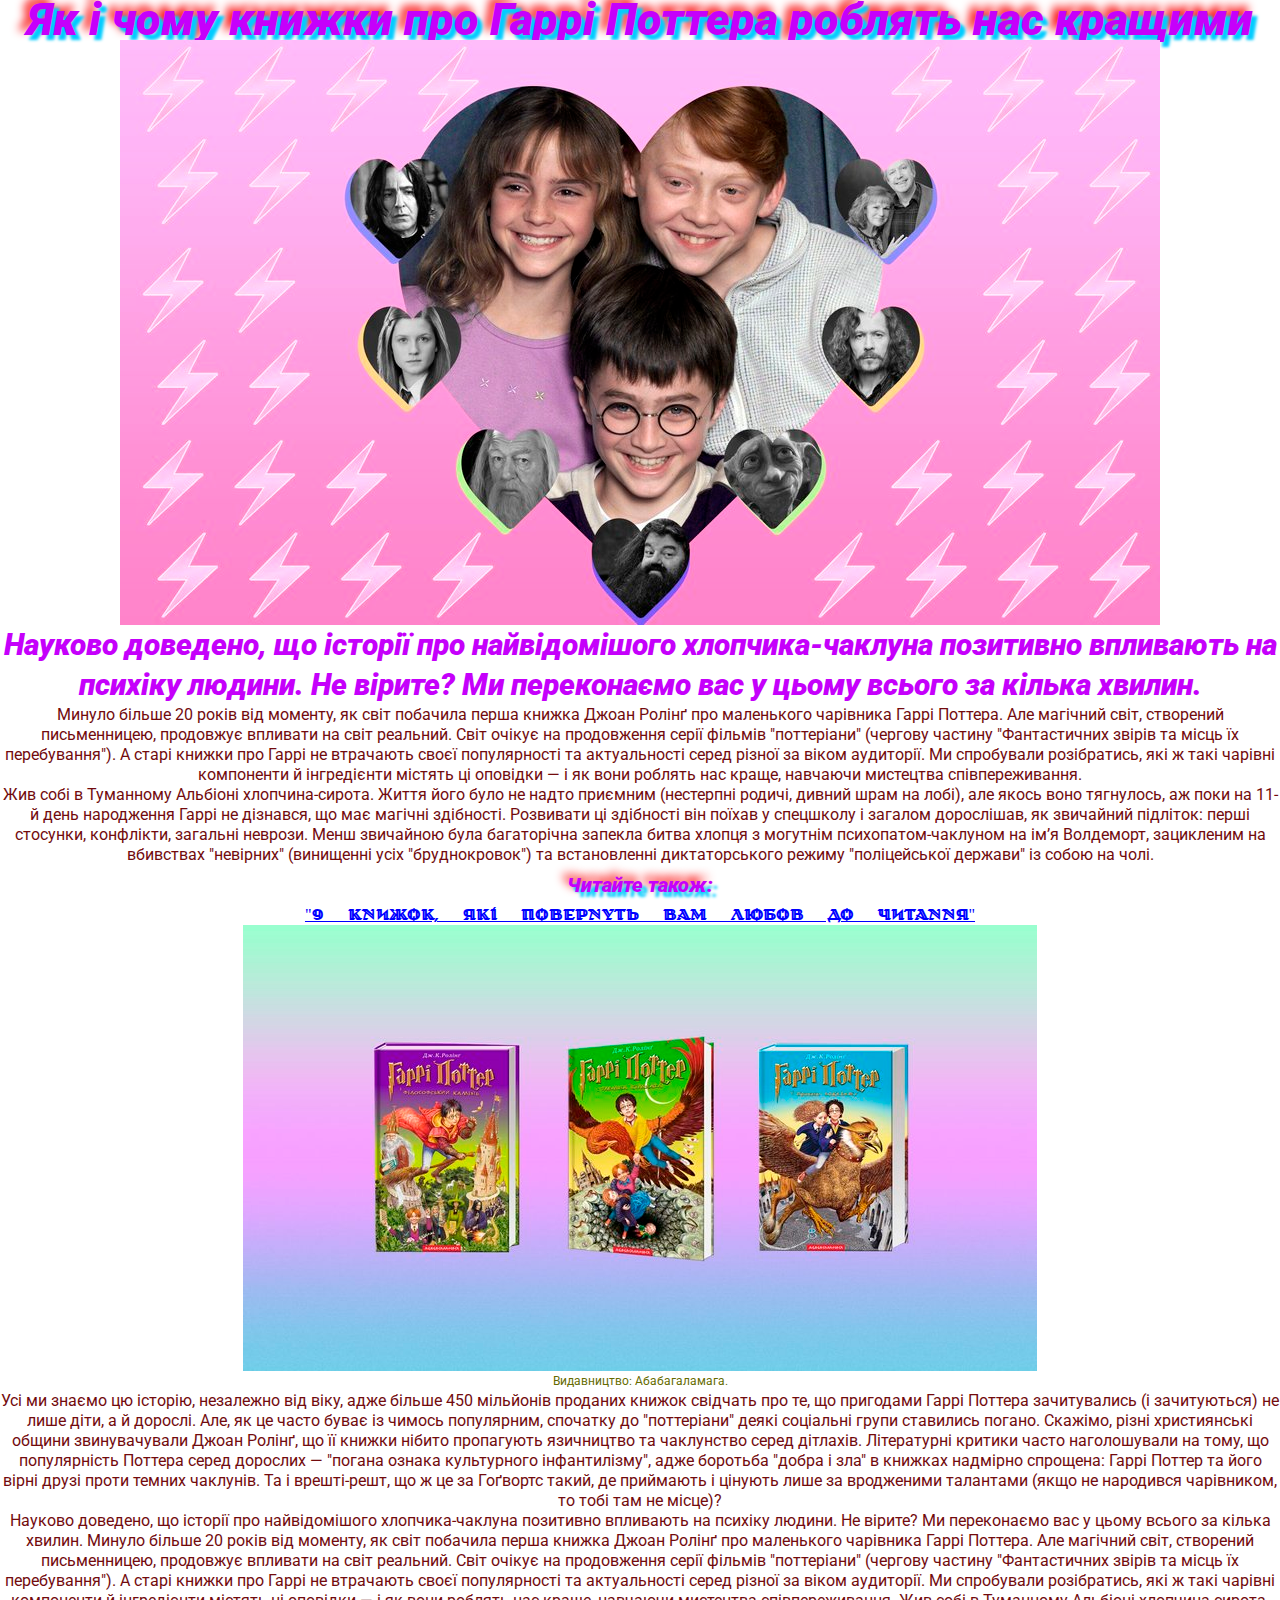
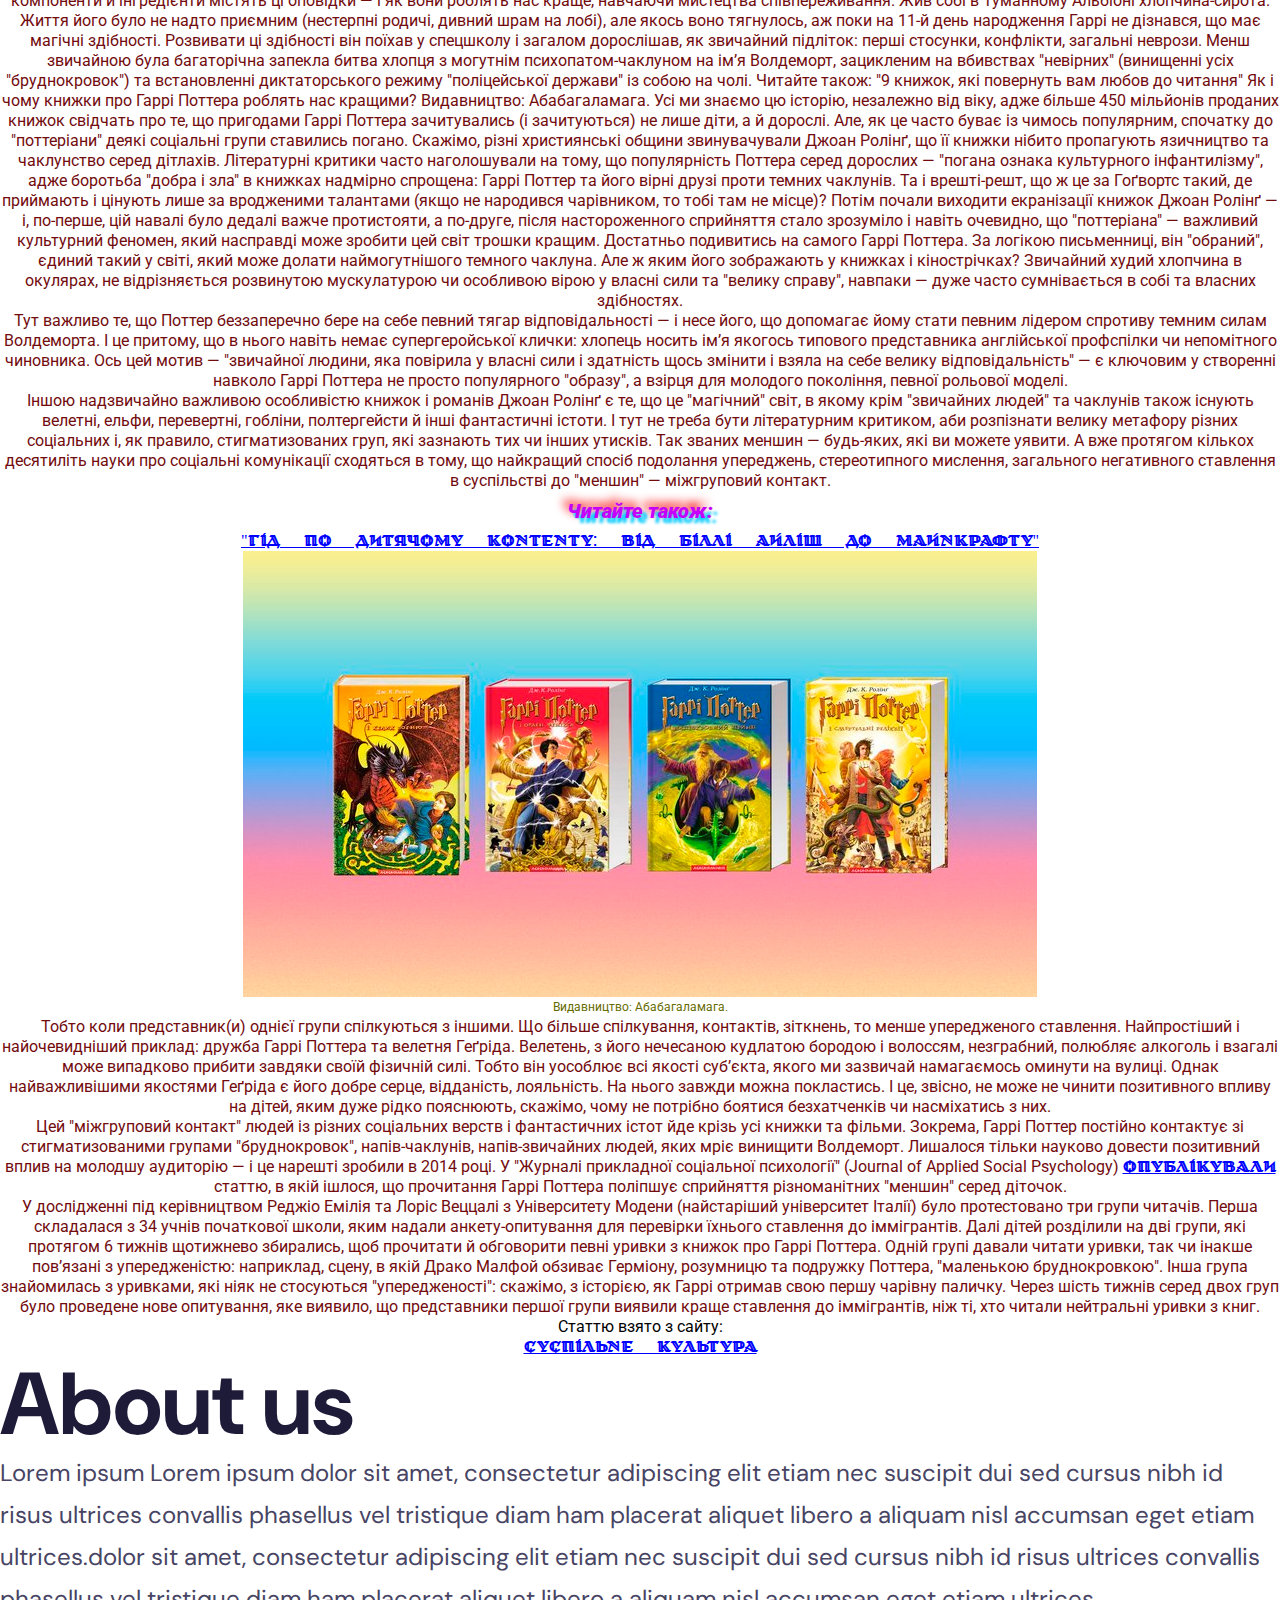
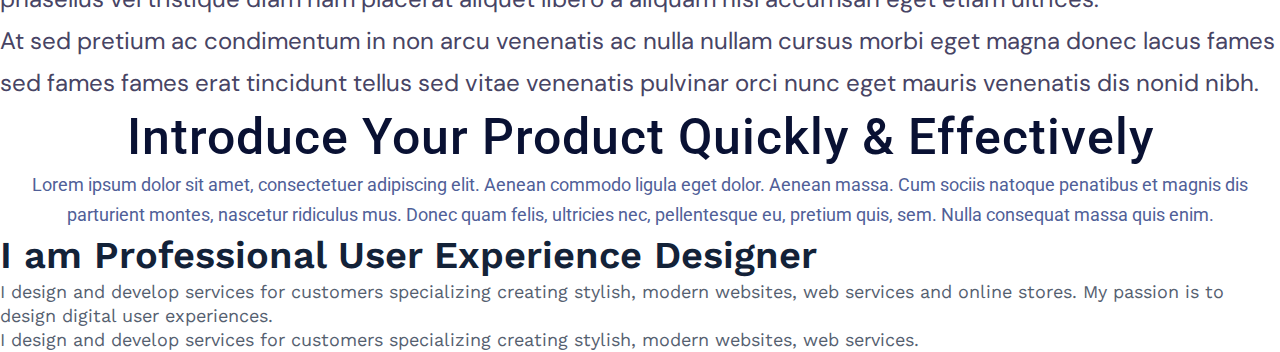
<file: lesson_04_homework/index.html>
<!DOCTYPE html>
<html lang="uk">

<head>
	<meta charset="UTF-8">
	<meta name="viewport" content="width=device-width, initial-scale=1.0">
	<link rel="stylesheet" href="css/style.css">
	<title>Lesson 04 homework</title>
</head>

<body>
	<header>
		<h1 class="title">Як і чому книжки про Гаррі Поттера роблять нас кращими</h1>
		<img src="img/37d44f41268fcc40.jpg" alt="Harry Potter">
	</header>
	<main>
		<h2 class="subtitle title">
			Науково доведено, що історії про найвідомішого хлопчика-чаклуна позитивно впливають на психіку людини. Не
			вірите? Ми
			переконаємо вас у цьому всього за кілька хвилин.
		</h2>
		<p class="text">Минуло більше 20 років від моменту, як світ побачила перша книжка Джоан Ролінґ про маленького
			чарівника Гаррі Поттера.
			Але магічний світ, створений письменницею, продовжує впливати на світ реальний. Світ очікує на продовження
			серії фільмів
			"поттеріани" (чергову частину "Фантастичних звірів та місць їх перебування"). А старі книжки про Гаррі не
			втрачають
			своєї популярності та актуальності серед різної за віком аудиторії. Ми спробували розібратись, які ж такі
			чарівні
			компоненти й інгредієнти містять ці оповідки — і як вони роблять нас краще, навчаючи мистецтва
			співпереживання.</p>
		<p class="text">Жив собі в Туманному Альбіоні хлопчина-сирота. Життя його було не надто приємним (нестерпні
			родичі, дивний шрам на
			лобі), але якось воно тягнулось, аж поки на 11-й день народження Гаррі не дізнався, що має магічні
			здібності. Розвивати
			ці здібності він поїхав у спецшколу і загалом дорослішав, як звичайний підліток: перші стосунки, конфлікти,
			загальні
			неврози. Менш звичайною була багаторічна запекла битва хлопця з могутнім психопатом-чаклуном на ім’я
			Волдеморт,
			зацикленим на вбивствах "невірних" (винищенні усіх "бруднокровок") та встановленні диктаторського режиму
			"поліцейської
			держави" із собою на чолі.</p>
		<h3 class="title">Читайте також: </h3>
		<a class="link" href="https://suspilne.media/culture/3316-9-knizok-aki-povernut-vam-lubov-do-citanna/"
			target="_blank">"9
			книжок, які повернуть вам любов до читання"</a>

		<img src="img/books1.jpg" alt="books Harry Potter">
		<p class="mini-text">Видавництво: Абабагаламага.</p>
		<p class="text">Усі ми знаємо цю історію, незалежно від віку, адже більше 450 мільйонів проданих книжок свідчать
			про те, що пригодами
			Гаррі Поттера зачитувались (і зачитуються) не лише діти, а й дорослі. Але, як це часто буває із чимось
			популярним,
			спочатку до "поттеріани" деякі соціальні групи ставились погано. Скажімо, різні християнські общини
			звинувачували Джоан
			Ролінґ, що її книжки нібито пропагують язичництво та чаклунство серед дітлахів. Літературні критики часто
			наголошували
			на тому, що популярність Поттера серед дорослих — "погана ознака культурного інфантилізму", адже боротьба
			"добра і зла"
			в книжках надмірно спрощена: Гаррі Поттер та його вірні друзі проти темних чаклунів. Та і врешті-решт, що ж
			це за
			Гоґвортс такий, де приймають і цінують лише за вродженими талантами (якщо не народився чарівником, то тобі
			там не
			місце)?</p>
		<p class="text">Науково доведено, що історії про найвідомішого хлопчика-чаклуна позитивно впливають на психіку
			людини. Не вірите? Ми
			переконаємо вас у цьому всього за кілька хвилин.

			Минуло більше 20 років від моменту, як світ побачила перша книжка Джоан Ролінґ про маленького чарівника
			Гаррі Поттера.
			Але магічний світ, створений письменницею, продовжує впливати на світ реальний. Світ очікує на продовження
			серії фільмів
			"поттеріани" (чергову частину "Фантастичних звірів та місць їх перебування"). А старі книжки про Гаррі не
			втрачають
			своєї популярності та актуальності серед різної за віком аудиторії. Ми спробували розібратись, які ж такі
			чарівні
			компоненти й інгредієнти містять ці оповідки — і як вони роблять нас краще, навчаючи мистецтва
			співпереживання.

			Жив собі в Туманному Альбіоні хлопчина-сирота. Життя його було не надто приємним (нестерпні родичі, дивний
			шрам на
			лобі), але якось воно тягнулось, аж поки на 11-й день народження Гаррі не дізнався, що має магічні
			здібності. Розвивати
			ці здібності він поїхав у спецшколу і загалом дорослішав, як звичайний підліток: перші стосунки, конфлікти,
			загальні
			неврози. Менш звичайною була багаторічна запекла битва хлопця з могутнім психопатом-чаклуном на ім’я
			Волдеморт,
			зацикленим на вбивствах "невірних" (винищенні усіх "бруднокровок") та встановленні диктаторського режиму
			"поліцейської
			держави" із собою на чолі.

			Читайте також: "9 книжок, які повернуть вам любов до читання"
			Як і чому книжки про Гаррі Поттера роблять нас кращими?
			Видавництво: Абабагаламага.
			Усі ми знаємо цю історію, незалежно від віку, адже більше 450 мільйонів проданих книжок свідчать про те, що
			пригодами
			Гаррі Поттера зачитувались (і зачитуються) не лише діти, а й дорослі. Але, як це часто буває із чимось
			популярним,
			спочатку до "поттеріани" деякі соціальні групи ставились погано. Скажімо, різні християнські общини
			звинувачували Джоан
			Ролінґ, що її книжки нібито пропагують язичництво та чаклунство серед дітлахів. Літературні критики часто
			наголошували
			на тому, що популярність Поттера серед дорослих — "погана ознака культурного інфантилізму", адже боротьба
			"добра і зла"
			в книжках надмірно спрощена: Гаррі Поттер та його вірні друзі проти темних чаклунів. Та і врешті-решт, що ж
			це за
			Гоґвортс такий, де приймають і цінують лише за вродженими талантами (якщо не народився чарівником, то тобі
			там не
			місце)?

			Потім почали виходити екранізації книжок Джоан Ролінґ — і, по-перше, цій навалі було дедалі важче
			протистояти, а
			по-друге, після настороженного сприйняття стало зрозуміло і навіть очевидно, що "поттеріана" — важливий
			культурний
			феномен, який насправді може зробити цей світ трошки кращим. Достатньо подивитись на самого Гаррі Поттера.
			За логікою
			письменниці, він "обраний", єдиний такий у світі, який може долати наймогутнішого темного чаклуна. Але ж
			яким його
			зображають у книжках і кінострічках? Звичайний худий хлопчина в окулярах, не відрізняється розвинутою
			мускулатурою чи
			особливою вірою у власні сили та "велику справу", навпаки — дуже часто сумнівається в собі та власних
			здібностях.</p>
		<p class="text">Тут важливо те, що Поттер беззаперечно бере на себе певний тягар відповідальності — і несе його,
			що допомагає йому стати
			певним лідером спротиву темним силам Волдеморта. І це притому, що в нього навіть немає супергеройської
			клички: хлопець
			носить ім’я якогось типового представника англійської профспілки чи непомітного чиновника. Ось цей мотив —
			"звичайної
			людини, яка повірила у власні сили і здатність щось змінити і взяла на себе велику відповідальність" — є
			ключовим у
			створенні навколо Гаррі Поттера не просто популярного "образу", а взірця для молодого покоління, певної
			рольової моделі.</p>
		<p class="text">Іншою надзвичайно важливою особливістю книжок і романів Джоан Ролінґ є те, що це "магічний"
			світ, в якому крім
			"звичайних людей" та чаклунів також існують велетні, ельфи, перевертні, гобліни, полтергейсти й інші
			фантастичні істоти.
			І тут не треба бути літературним критиком, аби розпізнати велику метафору різних соціальних і, як правило,
			стигматизованих груп, які зазнають тих чи інших утисків. Так званих меншин — будь-яких, які ви можете
			уявити. А вже
			протягом кількох десятиліть науки про соціальні комунікації сходяться в тому, що найкращий спосіб подолання
			упереджень,
			стереотипного мислення, загального негативного ставлення в суспільстві до "меншин" — міжгруповий контакт.
		</p>
		<h3 class="title">Читайте також: </h3>
		<a class="link" href="https://suspilne.media/culture/1583-gid-po-ditacomu-kontentu-vid-billi-ajlis-do-majnkraftu/
			" target="_blank">"Гід по дитячому контенту: від Біллі Айліш до Майнкрафту"</a>
		<img src="img/books2.jpg" alt="books Harry Potter">
		<p class="mini-text">Видавництво: Абабагаламага.</p>
		<p class="text">Тобто коли представник(и) однієї групи спілкуються з іншими. Що більше спілкування, контактів,
			зіткнень, то менше
			упередженого ставлення. Найпростіший і найочевидніший приклад: дружба Гаррі Поттера та велетня Геґріда.
			Велетень, з його
			нечесаною кудлатою бородою і волоссям, незграбний, полюбляє алкоголь і взагалі може випадково прибити
			завдяки своїй
			фізичній силі. Тобто він уособлює всі якості суб’єкта, якого ми зазвичай намагаємось оминути на вулиці.
			Однак
			найважливішими якостями Геґріда є його добре серце, відданість, лояльність. На нього завжди можна
			покластись. І це,
			звісно, не може не чинити позитивного впливу на дітей, яким дуже рідко пояснюють, скажімо, чому не потрібно
			боятися
			безхатченків чи насміхатись з них.</p>
		<p class="text">Цей "міжгруповий контакт" людей із різних соціальних верств і фантастичних істот йде крізь усі
			книжки та фільми.
			Зокрема, Гаррі Поттер постійно контактує зі стигматизованими групами "бруднокровок", напів-чаклунів,
			напів-звичайних
			людей, яких мріє винищити Волдеморт. Лишалося тільки науково довести позитивний вплив на молодшу аудиторію —
			і це
			нарешті зробили в 2014 році. У "Журналі прикладної соціальної психології" (Journal of Applied Social
			Psychology)
			<a class="link" href="https://onlinelibrary.wiley.com/doi/abs/10.1111/jasp.12279"
				target="_blank">опублікували</a> статтю, в якій ішлося, що прочитання Гаррі Поттера поліпшує сприйняття
			різноманітних "меншин" серед
			діточок.
		</p>
		<p class="text">У дослідженні під керівництвом Реджіо Емілія та Лоріс Веццалі з Університету Модени (найстаріший
			університет Італії)
			було протестовано три групи читачів. Перша складалася з 34 учнів початкової школи, яким надали
			анкету-опитування для
			перевірки їхнього ставлення до іммігрантів. Далі дітей розділили на дві групи, які протягом 6 тижнів
			щотижнево
			збирались, щоб прочитати й обговорити певні уривки з книжок про Гаррі Поттера. Одній групі давали читати
			уривки, так чи
			інакше пов’язані з упередженістю: наприклад, сцену, в якій Драко Малфой обзиває Герміону, розумницю та
			подружку Поттера,
			"маленькою бруднокровкою". Інша група знайомилась з уривками, які ніяк не стосуються "упередженості":
			скажімо, з
			історією, як Гаррі отримав свою першу чарівну паличку. Через шість тижнів серед двох груп було проведене
			нове
			опитування, яке виявило, що представники першої групи виявили краще ставлення до іммігрантів, ніж ті, хто
			читали
			нейтральні уривки з книг.</p>
		<p>Статтю взято з сайту:</p> <a class="link my-link"
			href="https://suspilne.media/culture/12695-ak-i-comu-knizki-pro-garri-pottera-roblat-nas-krasimi/"
			target="_blank">СУСПІЛЬНЕ КУЛЬТУРА</a>
	</main>
	<footer>
		<div class="About-us">
			<h1>About us</h1>
			<p>Lorem ipsum Lorem ipsum dolor sit amet, consectetur adipiscing elit etiam nec suscipit dui sed cursus
				nibh id
				risus ultrices
				convallis phasellus vel tristique diam ham placerat aliquet libero a aliquam nisl accumsan eget etiam
				ultrices.dolor sit amet, consectetur adipiscing elit etiam nec suscipit dui sed cursus nibh id risus
				ultrices
				convallis phasellus vel tristique diam ham placerat aliquet libero a aliquam nisl accumsan eget etiam
				ultrices.</p>
			<p>At sed pretium ac condimentum in non arcu venenatis ac nulla nullam cursus morbi eget magna donec lacus
				fames sed fames
				fames erat tincidunt tellus sed vitae venenatis pulvinar orci nunc eget mauris venenatis dis nonid nibh.
			</p>
		</div>
		<div class="Introduce">
			<h1>Introduce Your Product Quickly & Effectively</h1>
			<p>Lorem ipsum dolor sit amet, consectetuer adipiscing elit. Aenean commodo ligula eget dolor. Aenean massa.
				Cum sociis
				natoque penatibus et magnis dis parturient montes, nascetur ridiculus
				mus. Donec quam felis, ultricies nec, pellentesque eu, pretium quis, sem. Nulla consequat massa quis
				enim.</p>
		</div>
		<div class="I-am">
			<h1>I am Professional User Experience Designer</h1>
			<p>I design and develop services for customers specializing creating stylish, modern websites, web services
				and online
				stores. My passion is to design digital user experiences.</p>
			<p>I design and develop services for customers specializing creating stylish, modern websites, web services.
			</p>

		</div>
	</footer>

</body>

</html>
</file>
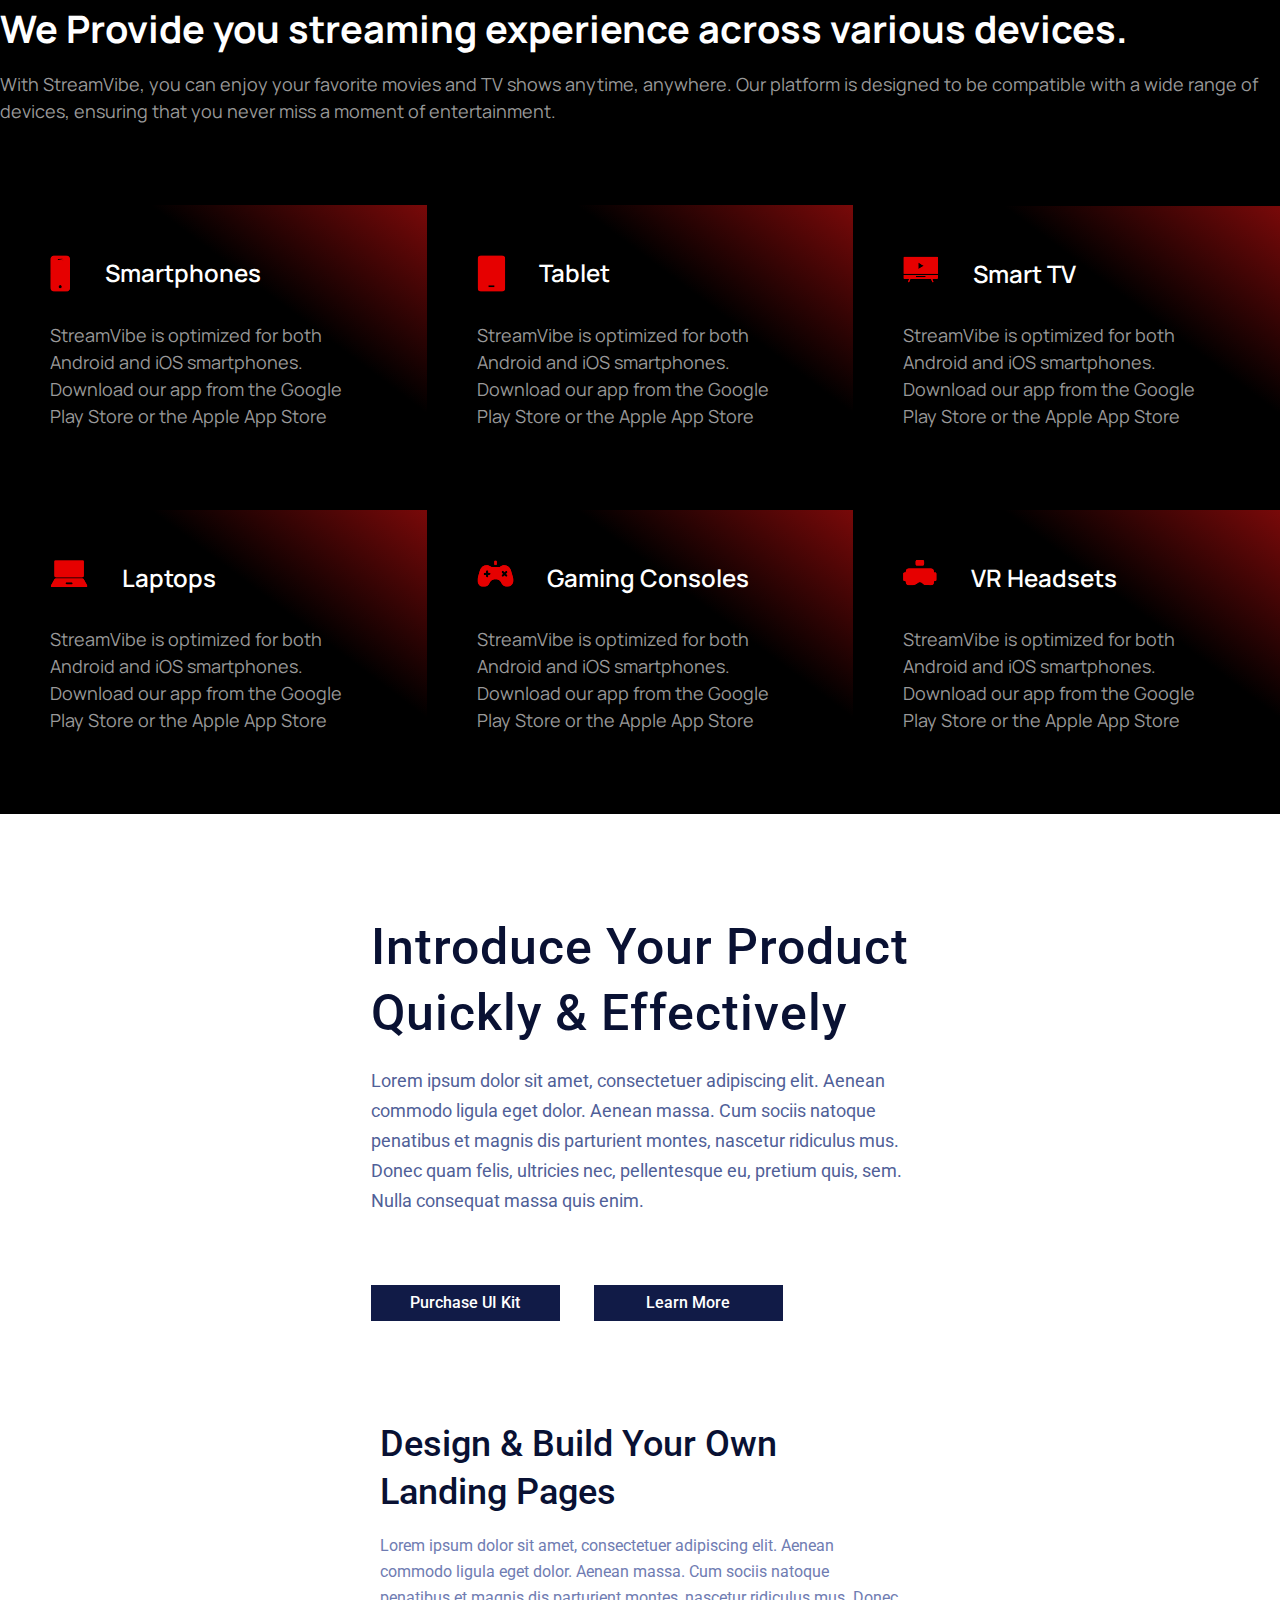
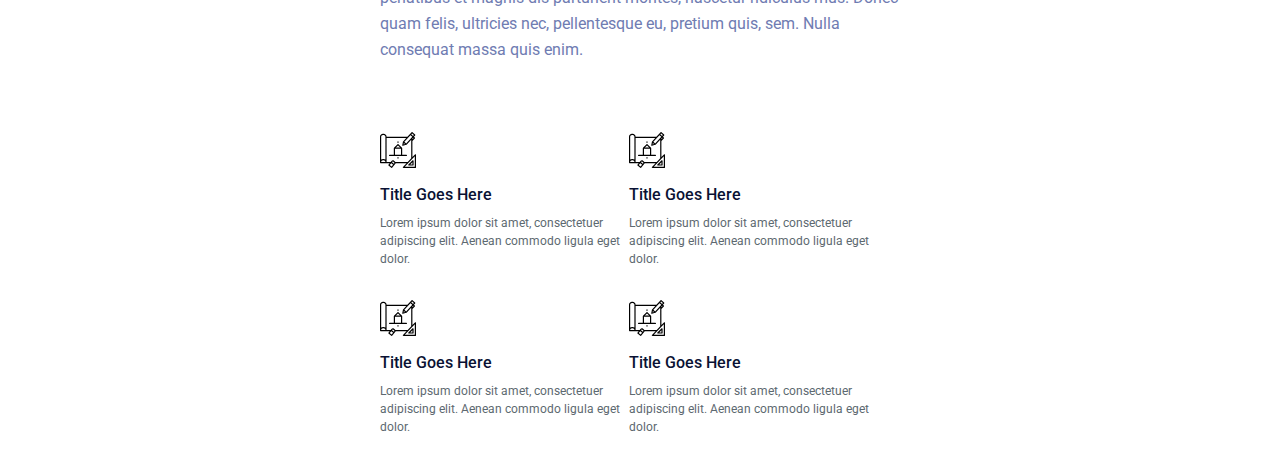
<file: lesson_05_homework/index.html>
<!DOCTYPE html>
<html lang="en">

<head>
	<meta charset="UTF-8">
	<meta name="viewport" content="width=device-width, initial-scale=1.0">
	<link rel="stylesheet" href="css/style.css">
	<title>Lesson 05 homework</title>
</head>

<body>
	<header>

	</header>
	<main>
		<div class="films">
			<div class="heading">
				<h1>
					We Provide you streaming experience across various devices.
				</h1>
				<p>
					With StreamVibe, you can enjoy your favorite movies and TV shows anytime, anywhere. Our platform is
					designed to be
					compatible with a wide range of devices, ensuring that you never miss a moment of entertainment.
				</p>
			</div>
			<div class="blocks">
				<div class="block smartphones">
					<div class="heading-item">
						<img src="img/frame.svg" alt="smartphones">
						<h2>Smartphones</h2>
					</div>
					<p>StreamVibe is optimized for both Android and iOS smartphones. Download our app from the Google
						Play
						Store or the Apple
						App Store</p>
				</div>
				<div class="block tablet">
					<div class="heading-item">
						<img src=" img/tablet.svg" alt="tablet">
						<h2>Tablet</h2>
					</div>
					<p>StreamVibe is optimized for both Android and iOS smartphones. Download our app from the Google
						Play
						Store or the Apple
						App Store</p>
				</div>
				<div class="block smart-tv">
					<div class="heading-item">
						<img src="img/smarttv.svg" alt="smart tv">
						<h2>Smart TV</h2>
					</div>
					<p>StreamVibe is optimized for both Android and iOS smartphones. Download our app from the Google
						Play
						Store or the Apple
						App Store</p>
				</div>
				<div class="block laptops">
					<div class="heading-item">
						<img src="img/laptop.svg" alt="laptops">
						<h2>Laptops</h2>
					</div>
					<p>StreamVibe is optimized for both Android and iOS smartphones. Download our app from the Google
						Play
						Store or the Apple
						App Store</p>
				</div>
				<div class="block consoles">
					<div class="heading-item">
						<img src="img/gaming_controles.svg" alt="Gaming Consoles">
						<h2>Gaming Consoles</h2>
					</div>
					<p>StreamVibe is optimized for both Android and iOS smartphones. Download our app from the Google
						Play
						Store or the Apple
						App Store</p>
				</div>
				<div class="block vr">
					<div class="heading-item">
						<img src="img/vr.svg" alt="VR Headsets ">
						<h2>VR Headsets</h2>
					</div>
					<p>StreamVibe is optimized for both Android and iOS smartphones. Download our app from the Google
						Play
						Store or the Apple
						App Store</p>
				</div>
			</div>
		</div>



		<div class="landing">
			<div class="conteiner">
				<div class="text-landing">
					<h1>
						Introduce Your Product Quickly & Effectively
					</h1>
					<p>
						Lorem ipsum dolor sit amet, consectetuer adipiscing elit. Aenean commodo ligula eget dolor.
						Aenean
						massa. Cum sociis
						natoque penatibus et magnis dis parturient montes, nascetur ridiculus
						mus. Donec quam felis, ultricies nec, pellentesque eu, pretium quis, sem. Nulla consequat massa
						quis
						enim.
					</p>
				</div>
				<div class="buttons-landing">
					<p class="button-landing">Purchase UI Kit</p>
					<p class="button-landing">Learn More</p>
				</div>
			</div>
		</div>








		<div class="design">
			<div class="conteiner-design">
				<div class="text-design">
					<h1>Design & Build Your Own Landing Pages</h1>
					<p>Lorem ipsum dolor sit amet, consectetuer adipiscing elit. Aenean commodo ligula eget dolor.
						Aenean massa. Cum sociis
						natoque penatibus et magnis dis parturient montes, nascetur ridiculus
						mus. Donec quam felis, ultricies nec, pellentesque eu, pretium quis, sem. Nulla consequat massa
						quis enim.</p>
				</div>
				<div class="items-design">
					<div class="item-design">
						<img src="img/icon.svg" alt="icon">
						<h2>Title Goes Here</h2>
						<p>Lorem ipsum dolor sit amet, consectetuer adipiscing elit. Aenean commodo ligula eget dolor.
						</p>
					</div>
					<div class="item-design">
						<img src="img/icon.svg" alt="icon">
						<h2>Title Goes Here</h2>
						<p>Lorem ipsum dolor sit amet, consectetuer adipiscing elit. Aenean commodo ligula eget dolor.
						</p>
					</div>
					<div class="item-design">
						<img src="img/icon.svg" alt="icon">
						<h2>Title Goes Here</h2>
						<p>Lorem ipsum dolor sit amet, consectetuer adipiscing elit. Aenean commodo ligula eget dolor.
						</p>
					</div>
					<div class="item-design">
						<img src="img/icon.svg" alt="icon">
						<h2>Title Goes Here</h2>
						<p>Lorem ipsum dolor sit amet, consectetuer adipiscing elit. Aenean commodo ligula eget dolor.
						</p>
					</div>
				</div>

			</div>
		</div>
	</main>
	<footer>

	</footer>

</body>

</html>
</file>
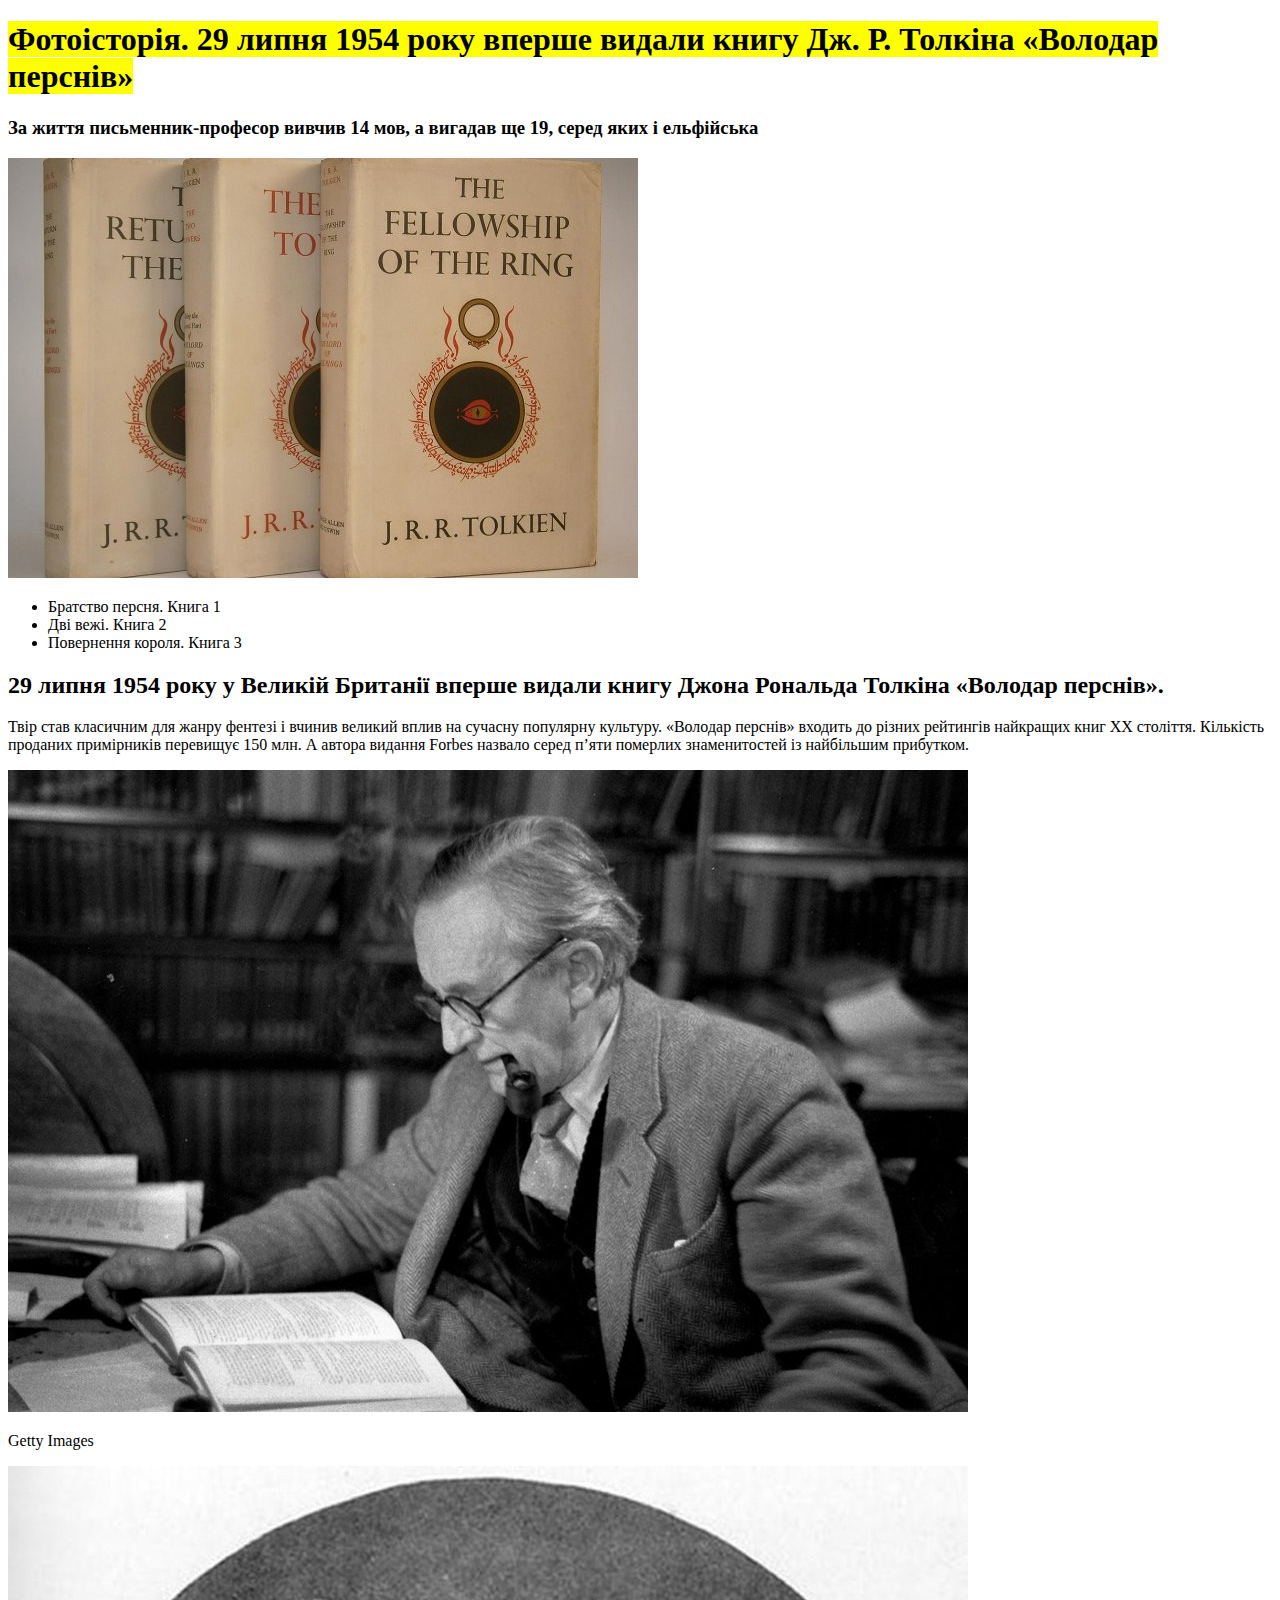
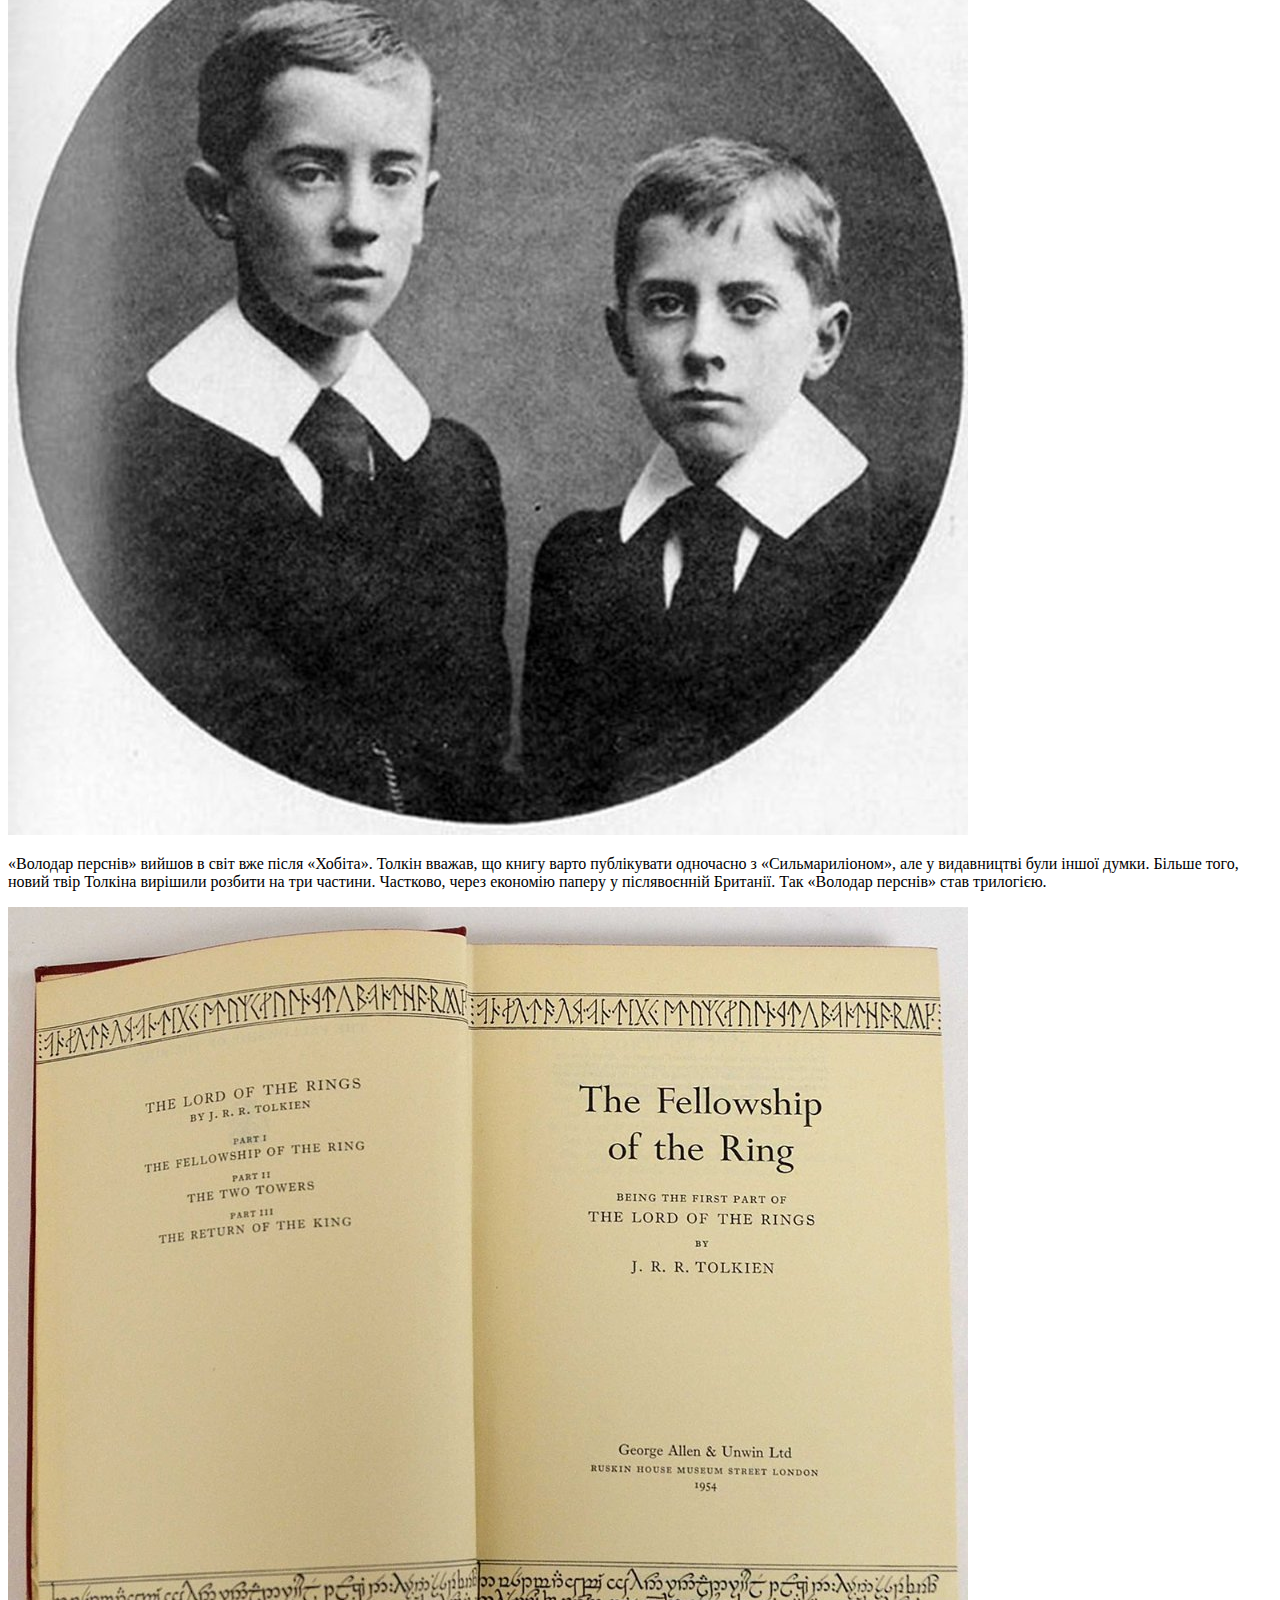
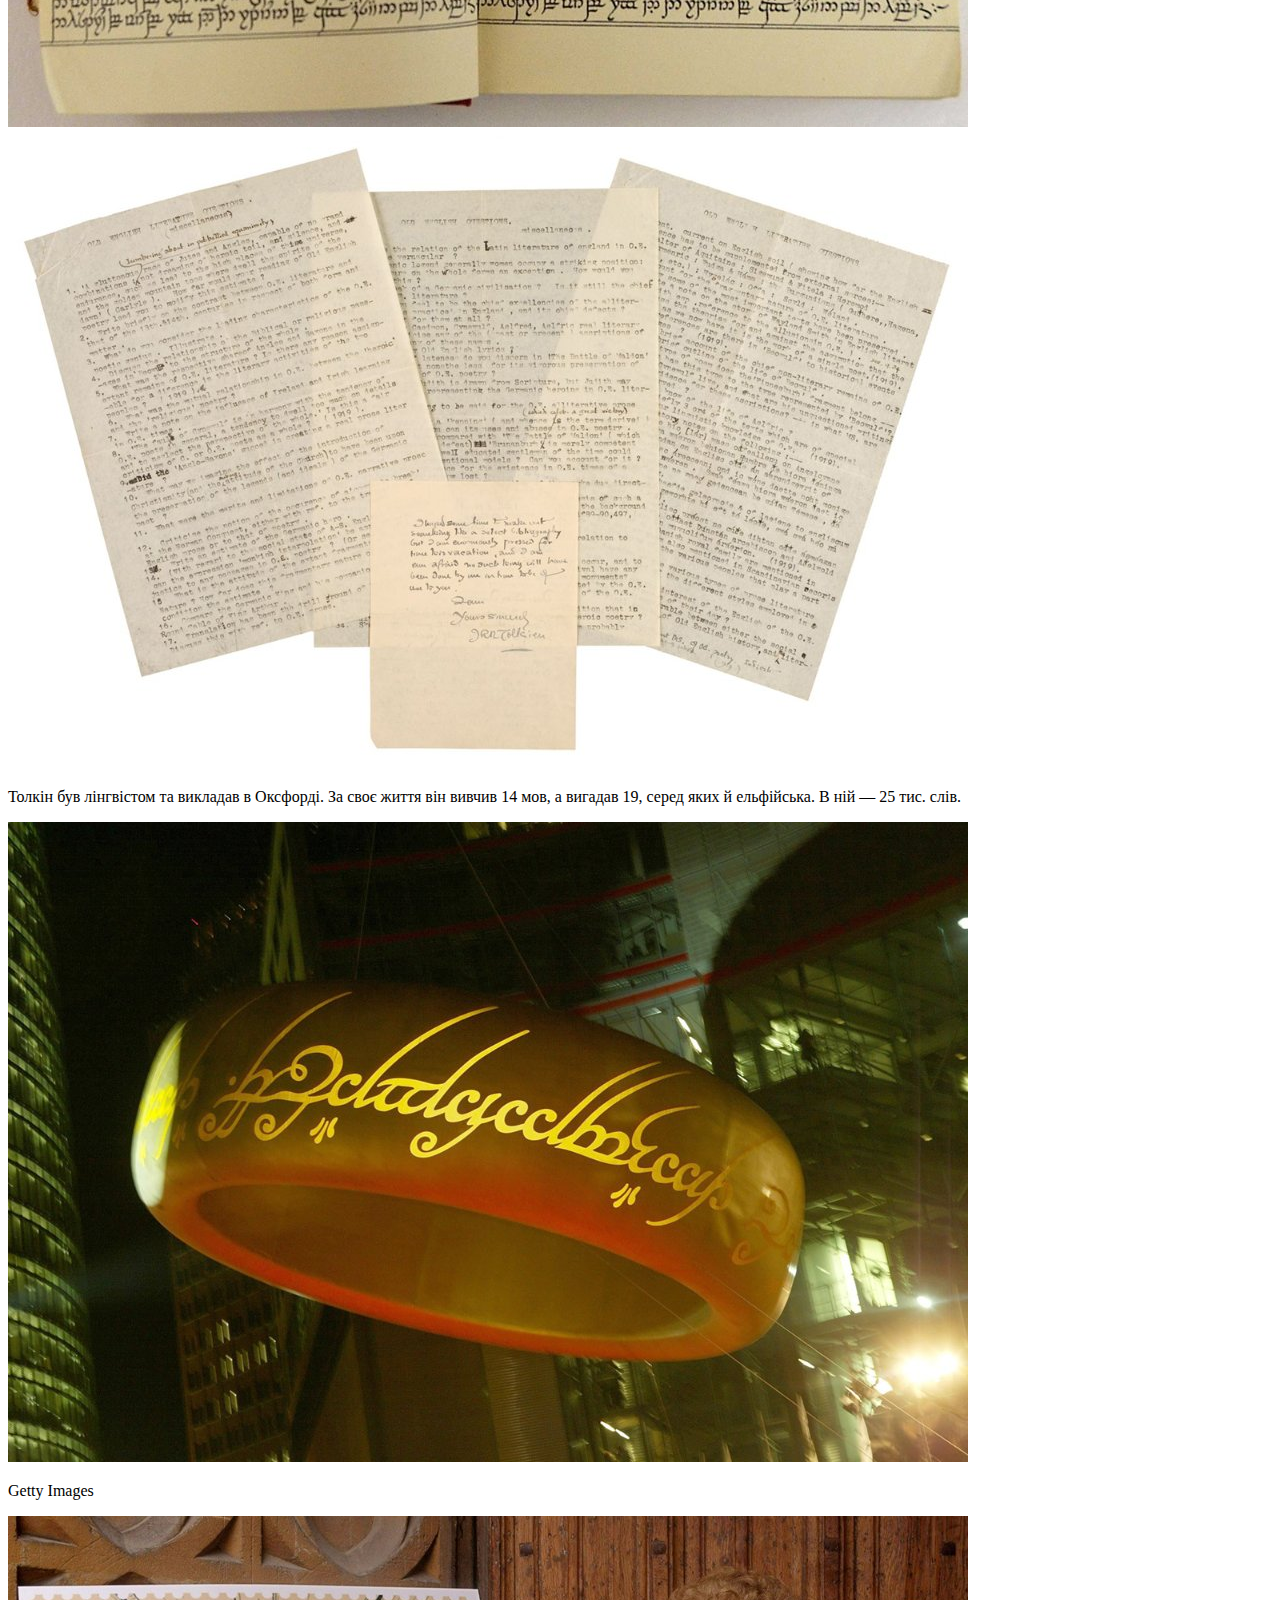
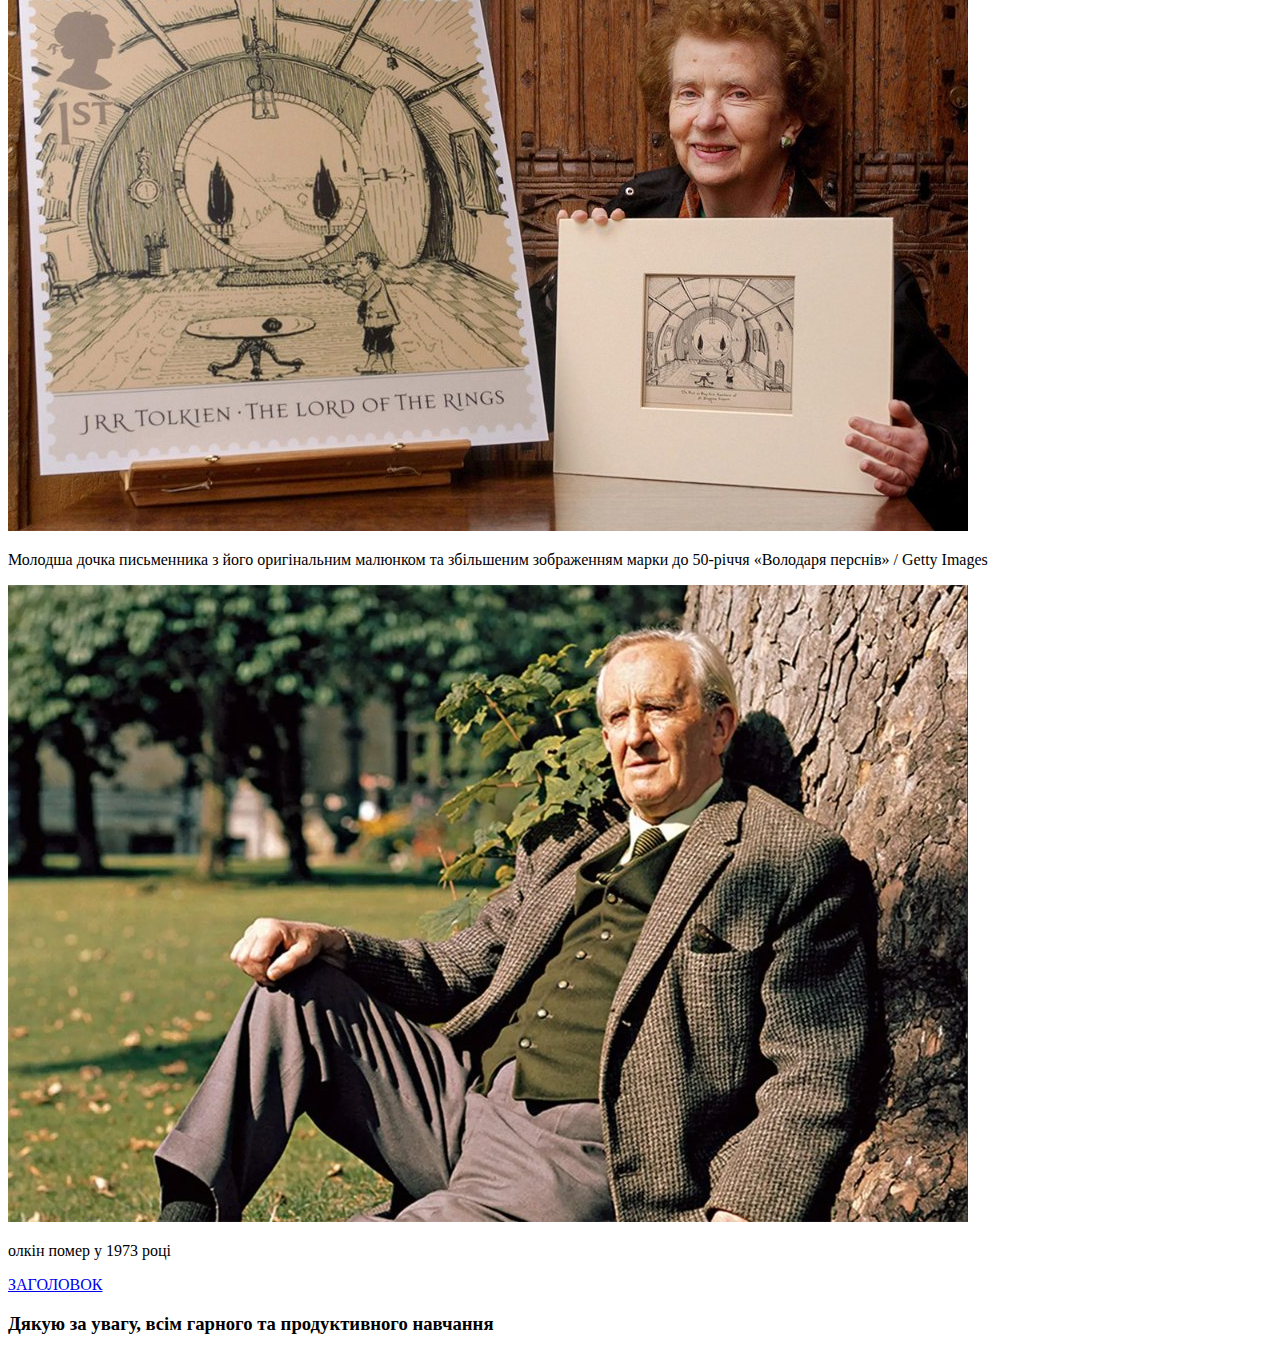
<file: lesson_2_homework/index.html>
<!DOCTYPE html>
<html lang="uk">

<head>
	<meta charset="UTF-8">
	<meta name="viewport" content="width=device-width, initial-scale=1.0">
	<title>Lesson 02 homework</title>
</head>

<body>
	<header>
		<div id="title" class="title">
			<h1><mark>Фотоісторія. 29 липня 1954 року вперше видали книгу Дж. Р. Толкіна «Володар перснів»</mark></h1>
			<h3>За життя письменник-професор вивчив 14 мов, а вигадав ще 19, серед яких і ельфійська</h3>
		</div>
		<div><img src="img/1.jpg" alt="Трилогія книг володар перснів"></div>
		<ul>
			<li>Братство персня. Книга 1</li>
			<li>Дві вежі. Книга 2</li>
			<li>Повернення короля. Книга 3</li>
		</ul>
	</header>
	<main>
		<div>
			<h2>29 липня 1954 року у Великій Британії вперше видали книгу Джона Рональда Толкіна «Володар перснів».</h2>
			<p>Твір став класичним для жанру фентезі і вчинив великий вплив на сучасну популярну культуру. «Володар
				перснів» входить до
				різних рейтингів найкращих книг ХХ століття. Кількість проданих примірників перевищує 150 млн. А автора
				видання Forbes
				назвало серед п’яти померлих знаменитостей із найбільшим прибутком.</p>
		</div>
		<div>
			<img src="img/2.jpg" alt="Getty Images">
		</div>
		<p>Getty Images</p>
		<img src="img/3.jpg" alt="Маленький Толкін із братом">
		<p>«Володар перснів» вийшов в світ вже після «Хобіта». Толкін вважав, що книгу варто публікувати одночасно з
			«Сильмариліоном», але у видавництві були іншої думки. Більше того, новий твір Толкіна вирішили розбити на
			три частини.
			Частково, через економію паперу у післявоєнній Британії. Так «Володар перснів» став трилогією.</p>
		<img src="img/4.jpg" alt="перша сторінка книги Володар перснів">
		<img src="img/5.jpg" alt="Листи написані ельфійською">
		<p>Толкін був лінгвістом та викладав в Оксфорді. За своє життя він вивчив 14 мов, а вигадав 19, серед яких й
			ельфійська. В
			ній — 25 тис. слів.</p>
		<img src="img/6.jpg" alt="перстень всевладдя">
		<p>Getty Images</p>
		<img src="img/7.jpg" alt="Getty Images">
		<p>Молодша дочка письменника з його оригінальним малюнком та збільшеним зображенням марки до 50-річчя «Володаря
			перснів» /
			Getty Images</p>
		<img src="img/8.jpg" alt="Джон Рональд Руел Толкін">
		<p>олкін помер у 1973 році</p>

	</main>
	<footer>
		<div>
			<a href="#title">ЗАГОЛОВОК</a>

		</div>
		<h3>Дякую за увагу, всім гарного та продуктивного навчання </h3>
	</footer>

</body>

</html>
</file>
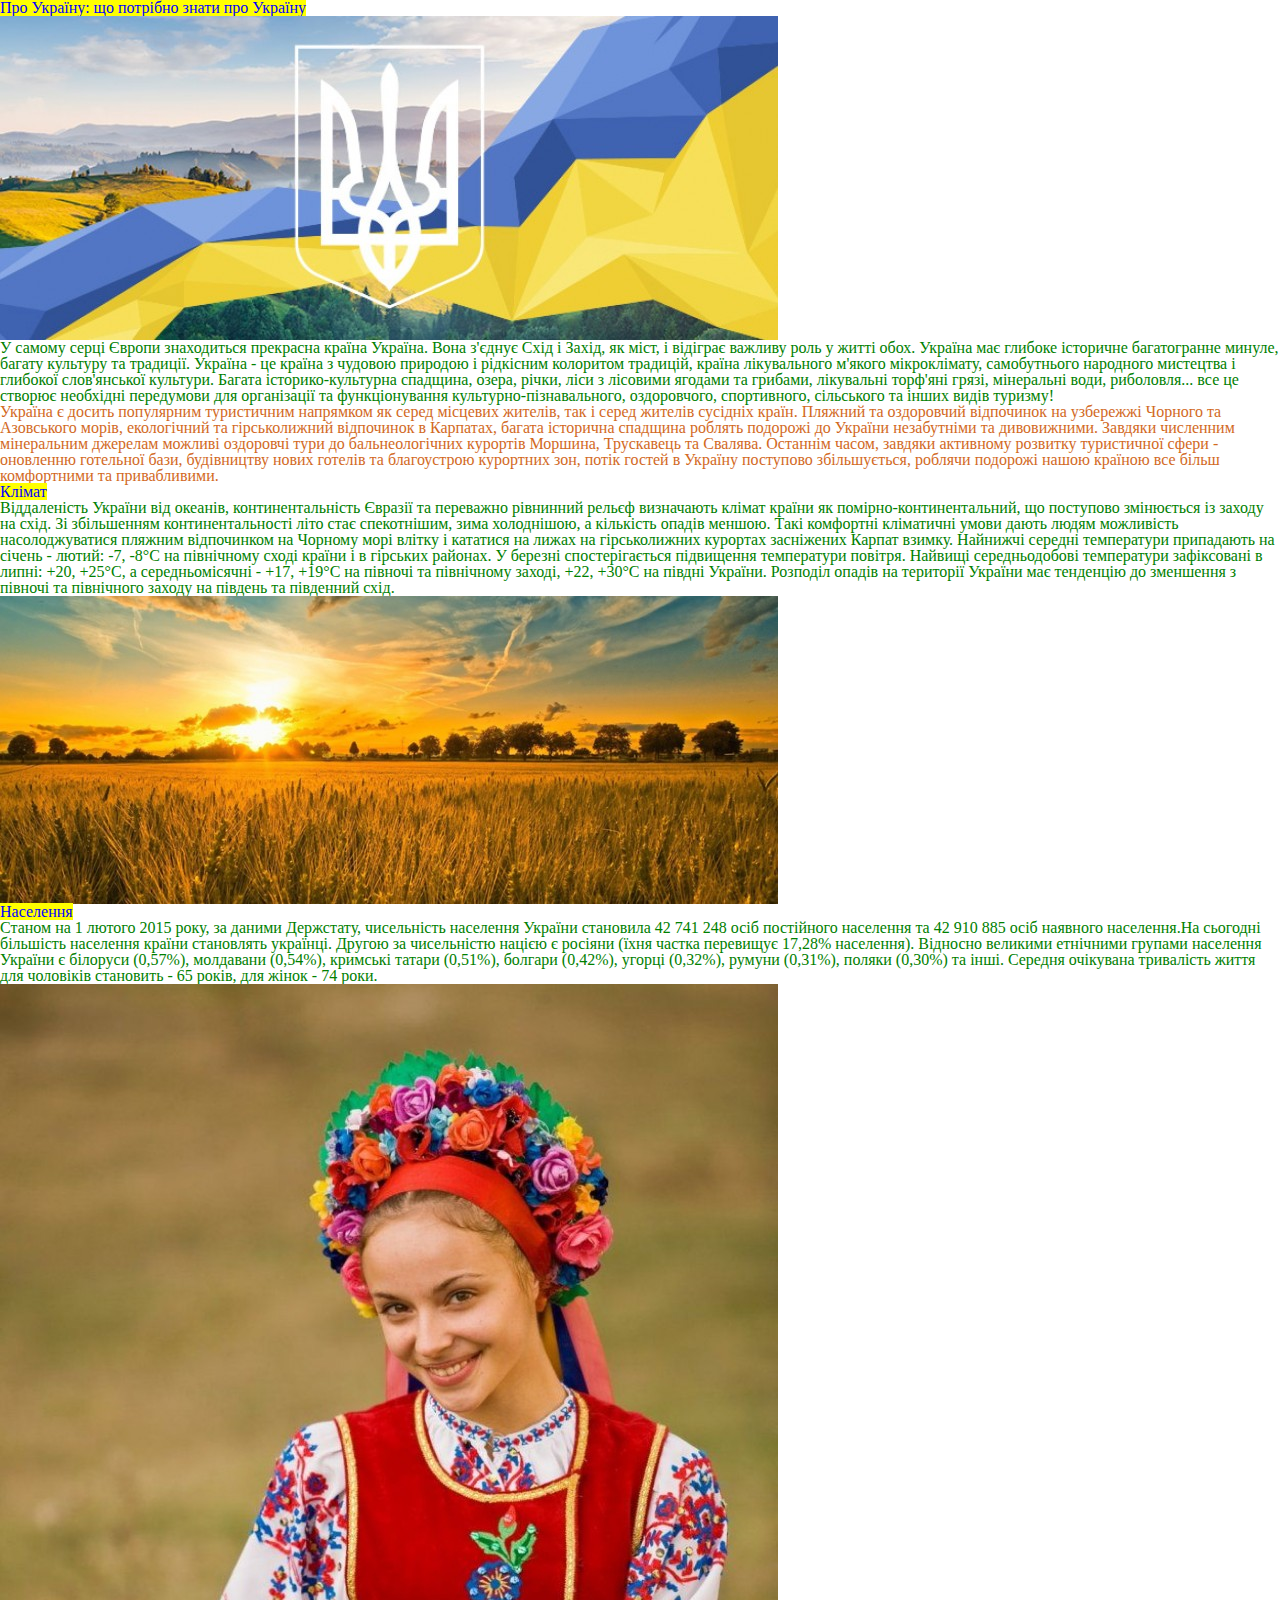
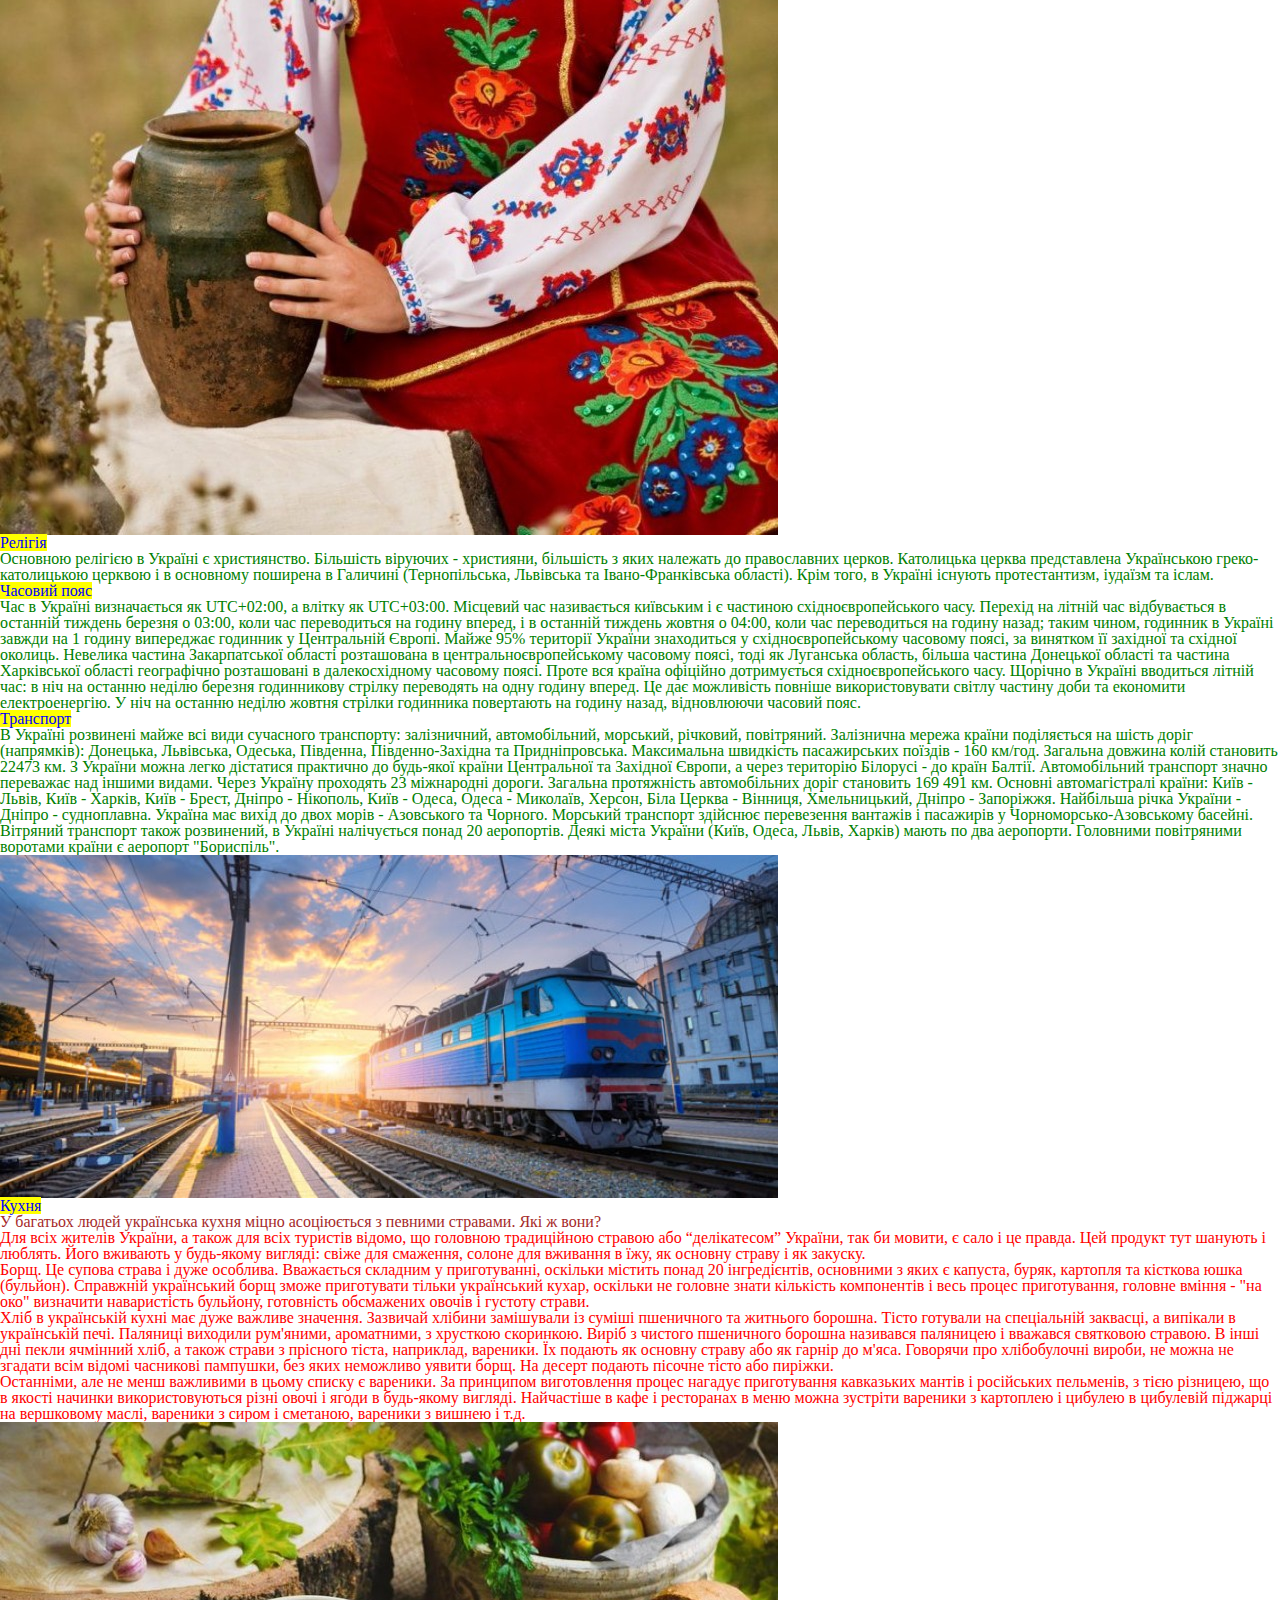
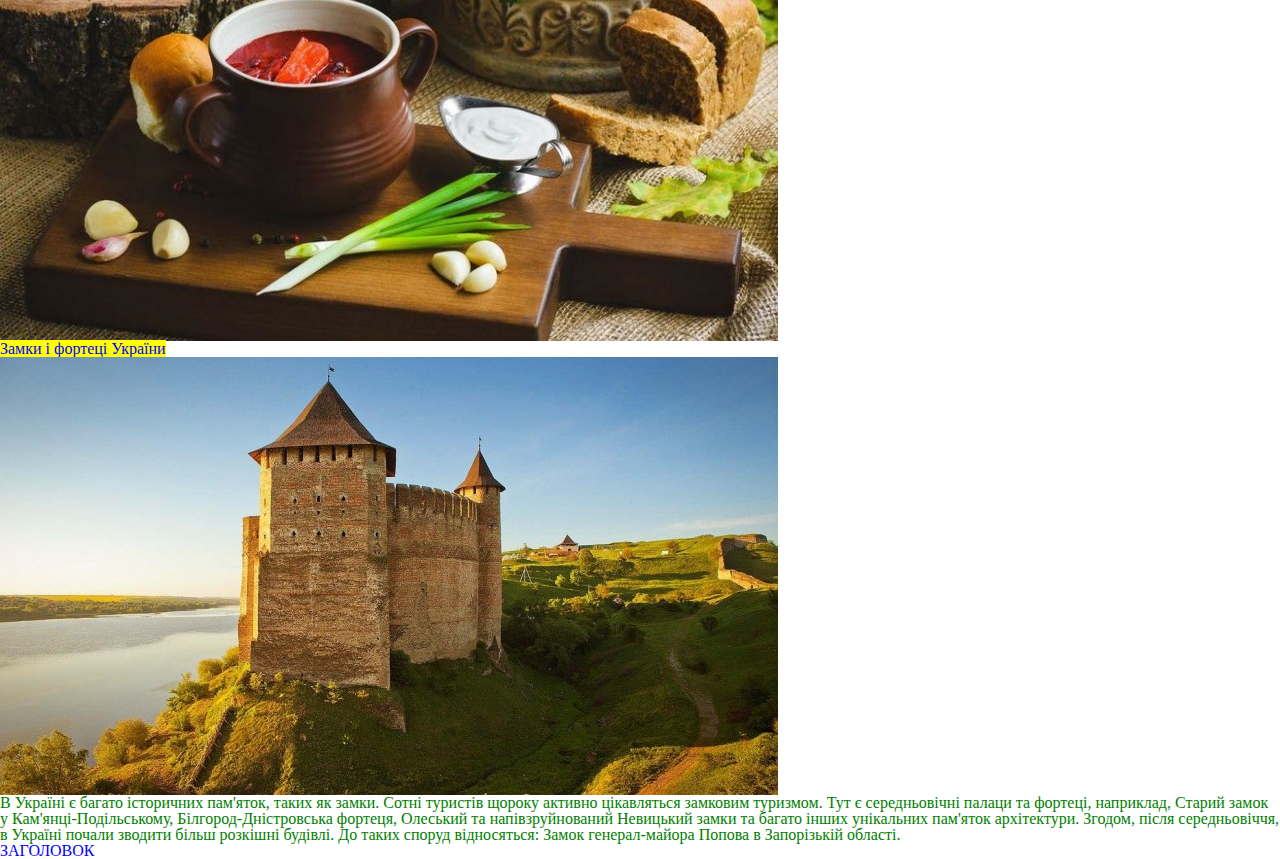
<file: lesson_3_homework/index.html>
<!DOCTYPE html>
<html lang="uk">

<head>
	<meta charset="UTF-8">
	<meta name="viewport" content="width=device-width, initial-scale=1.0">
	<link rel="stylesheet" href="css/style.css">
	<title>Lesson 03 homework</title>
</head>

<body>
	<header>
		<div>
			<div id="title" class="title">
				<h1>
					<mark>Про Україну: що потрібно знати про Україну</mark>
				</h1>
			</div>
			<div>
				<img src="img/gerb.jpg" alt="герб на фоні українського прапору">
			</div>
		</div>
	</header>
	<main>
		<div>
			<p>
				У самому серці Європи знаходиться прекрасна країна Україна. Вона з'єднує Схід і Захід, як міст, і
				відіграє важливу роль
				у житті обох. Україна має глибоке історичне багатогранне минуле, багату культуру та традиції.

				Україна - це країна з чудовою природою і рідкісним колоритом традицій, країна лікувального м'якого
				мікроклімату,
				самобутнього народного мистецтва і глибокої слов'янської культури.

				Багата історико-культурна спадщина, озера, річки, ліси з лісовими ягодами та грибами, лікувальні
				торф'яні грязі,
				мінеральні води, риболовля... все це створює необхідні передумови для організації та функціонування
				культурно-пізнавального, оздоровчого, спортивного, сільського та інших видів туризму!
			</p>
		</div>

		<div>
			<p class="text">
				Україна є досить популярним туристичним напрямком як серед місцевих жителів, так і серед жителів
				сусідніх країн. Пляжний
				та оздоровчий відпочинок на узбережжі Чорного та Азовського морів, екологічний та гірськолижний
				відпочинок в Карпатах,
				багата історична спадщина роблять подорожі до України незабутніми та дивовижними. Завдяки численним
				мінеральним джерелам
				можливі оздоровчі тури до бальнеологічних курортів Моршина, Трускавець та Свалява. Останнім часом,
				завдяки активному
				розвитку туристичної сфери - оновленню готельної бази, будівництву нових готелів та благоустрою
				курортних зон, потік
				гостей в Україну поступово збільшується, роблячи подорожі нашою країною все більш комфортними та
				привабливими.
			</p>
		</div>
		<h2><mark>Клімат</mark></h2>
		<div>
			<p>
				Віддаленість України від океанів, континентальність Євразії та переважно рівнинний рельєф визначають
				клімат країни як
				помірно-континентальний, що поступово змінюється із заходу на схід. Зі збільшенням континентальності
				літо стає
				спекотнішим, зима холоднішою, а кількість опадів меншою. Такі комфортні кліматичні умови дають людям
				можливість
				насолоджуватися пляжним відпочинком на Чорному морі влітку і кататися на лижах на гірськолижних курортах
				засніжених
				Карпат взимку.

				Найнижчі середні температури припадають на січень - лютий: -7, -8°C на північному сході країни і в
				гірських районах. У
				березні спостерігається підвищення температури повітря. Найвищі середньодобові температури зафіксовані в
				липні: +20,
				+25°С, а середньомісячні - +17, +19°С на півночі та північному заході, +22, +30°С на півдні України.
				Розподіл опадів на
				території України має тенденцію до зменшення з півночі та північного заходу на південь та південний
				схід.

			</p>
			<img src="img/priroda.jpg" alt="українська природа">
		</div>
		<div>
			<h2><mark>Населення</mark></h2>
			<p>Станом на 1 лютого 2015 року, за даними Держстату, чисельність населення України становила 42 741 248
				осіб постійного
				населення та 42 910 885 осіб наявного населення.На сьогодні більшість населення країни становлять
				українці. Другою за чисельністю нацією є росіяни (їхня частка
				перевищує 17,28% населення). Відносно великими етнічними групами населення України є білоруси (0,57%),
				молдавани
				(0,54%), кримські татари (0,51%), болгари (0,42%), угорці (0,32%), румуни (0,31%), поляки (0,30%) та
				інші. Середня
				очікувана тривалість життя для чоловіків становить - 65 років, для жінок - 74 роки.</p>
			<img src="img/ukgirl.jpg" alt="дівчина в традиційному українському одязі">
		</div>
		<div>
			<h2><mark>Релігія</mark></h2>
			<p>
				Основною релігією в Україні є християнство. Більшість віруючих - християни, більшість з яких належать до
				православних
				церков. Католицька церква представлена Українською греко-католицькою церквою і в основному поширена в
				Галичині
				(Тернопільська, Львівська та Івано-Франківська області). Крім того, в Україні існують протестантизм,
				іудаїзм та іслам.
			</p>
			<div>
				<h2><mark>Часовий пояс</mark></h2>
				<p>Час в Україні визначається як UTC+02:00, а влітку як UTC+03:00. Місцевий час називається київським і
					є частиною
					східноєвропейського часу. Перехід на літній час відбувається в останній тиждень березня о 03:00,
					коли час переводиться
					на годину вперед, і в останній тиждень жовтня о 04:00, коли час переводиться на годину назад; таким
					чином, годинник в
					Україні завжди на 1 годину випереджає годинник у Центральній Європі. Майже 95% території України
					знаходиться у
					східноєвропейському часовому поясі, за винятком її західної та східної околиць. Невелика частина
					Закарпатської області
					розташована в центральноєвропейському часовому поясі, тоді як Луганська область, більша частина
					Донецької області та
					частина Харківської області географічно розташовані в далекосхідному часовому поясі. Проте вся
					країна офіційно
					дотримується східноєвропейського часу.

					Щорічно в Україні вводиться літній час: в ніч на останню неділю березня годинникову стрілку
					переводять на одну годину
					вперед. Це дає можливість повніше використовувати світлу частину доби та економити електроенергію. У
					ніч на останню
					неділю жовтня стрілки годинника повертають на годину назад, відновлюючи часовий пояс.</p>
			</div>
			<div>
				<h2><mark>Транспорт</mark></h2>
				<p>В Україні розвинені майже всі види сучасного транспорту: залізничний, автомобільний, морський,
					річковий, повітряний.

					Залізнична мережа країни поділяється на шість доріг (напрямків): Донецька, Львівська, Одеська,
					Південна,
					Південно-Західна та Придніпровська. Максимальна швидкість пасажирських поїздів - 160 км/год.
					Загальна довжина колій
					становить 22473 км.

					З України можна легко дістатися практично до будь-якої країни Центральної та Західної Європи, а
					через територію Білорусі
					- до країн Балтії.

					Автомобільний транспорт значно переважає над іншими видами. Через Україну проходять 23 міжнародні
					дороги. Загальна
					протяжність автомобільних доріг становить 169 491 км. Основні автомагістралі країни: Київ - Львів,
					Київ - Харків, Київ -
					Брест, Дніпро - Нікополь, Київ - Одеса, Одеса - Миколаїв, Херсон, Біла Церква - Вінниця,
					Хмельницький, Дніпро -
					Запоріжжя.

					Найбільша річка України - Дніпро - судноплавна. Україна має вихід до двох морів - Азовського та
					Чорного. Морський
					транспорт здійснює перевезення вантажів і пасажирів у Чорноморсько-Азовському басейні.

					Вітряний транспорт також розвинений, в Україні налічується понад 20 аеропортів. Деякі міста України
					(Київ, Одеса, Львів,
					Харків) мають по два аеропорти. Головними повітряними воротами країни є аеропорт "Бориспіль".</p>
				<img src="img/train.jpg" alt="УКЗАЛІЗНИЦЯ">
			</div>
			<div>
				<h2><mark>Кухня</mark></h2>
				<h3>У багатьох людей українська кухня міцно асоціюється з певними стравами. Які ж вони?</h3>
				<ol>
					<li>Для всіх жителів України, а також для всіх туристів відомо, що головною традиційною стравою
						або “делікатесом”
						України, так би мовити, є сало і це правда. Цей продукт тут шанують і люблять. Його вживають у
						будь-якому вигляді: свіже
						для смаження, солоне для вживання в їжу, як основну страву і як закуску.</li>
					<li>Борщ. Це супова страва і дуже особлива. Вважається складним у приготуванні, оскільки містить
						понад 20 інгредієнтів,
						основними з яких є капуста, буряк, картопля та кісткова юшка (бульйон). Справжній український
						борщ зможе приготувати
						тільки український кухар, оскільки не головне знати кількість компонентів і весь процес
						приготування, головне вміння -
						"на око" визначити наваристість бульйону, готовність обсмажених овочів і густоту страви.</li>
					<li>Хліб в українській кухні має дуже важливе значення. Зазвичай хлібини замішували із суміші
						пшеничного та житнього
						борошна. Тісто готували на спеціальній заквасці, а випікали в українській печі. Паляниці
						виходили рум'яними, ароматними,
						з хрусткою скоринкою. Виріб з чистого пшеничного борошна називався паляницею і вважався
						святковою стравою. В інші дні
						пекли ячмінний хліб, а також страви з прісного тіста, наприклад, вареники. Їх подають як основну
						страву або як гарнір до
						м'яса. Говорячи про хлібобулочні вироби, не можна не згадати всім відомі часникові пампушки, без
						яких неможливо уявити
						борщ. На десерт подають пісочне тісто або пиріжки.</li>
					<li>
						Останніми, але не менш важливими в цьому списку є вареники. За принципом виготовлення процес
						нагадує приготування
						кавказьких мантів і російських пельменів, з тією різницею, що в якості начинки використовуються
						різні овочі і ягоди в
						будь-якому вигляді. Найчастіше в кафе і ресторанах в меню можна зустріти вареники з картоплею і
						цибулею в цибулевій
						піджарці на вершковому маслі, вареники з сиром і сметаною, вареники з вишнею і т.д.
					</li>
				</ol><img src="img/borh.jpg" alt="борщ">

			</div>
			<div>
				<h2><mark>Замки і фортеці України</mark></h2>
				<img src="img/zamok.jpg" alt="замок">
				<p>В Україні є багато історичних пам'яток, таких як замки. Сотні туристів щороку активно цікавляться
					замковим туризмом. Тут
					є середньовічні палаци та фортеці, наприклад, Старий замок у Кам'янці-Подільському,
					Білгород-Дністровська фортеця,
					Олеський та напівзруйнований Невицький замки та багато інших унікальних пам'яток архітектури.

					Згодом, після середньовіччя, в Україні почали зводити більш розкішні будівлі. До таких споруд
					відносяться: Замок
					генерал-майора Попова в Запорізькій області.</p>
			</div>
		</div>
	</main>
	<footer>
		<a href="#title">ЗАГОЛОВОК</a>
	</footer>

</body>

</html>
</file>
<file: lesson_04_homework/css/style.css>
@import url("https://fonts.googleapis.com/css?family=Roboto:500,regular,900,900italic&display=swap");

@import url("https://fonts.googleapis.com/css?family=DM+Sans:regular,700&display=swap");

@import url("https://fonts.googleapis.com/css?family=Work+Sans:regular,600&display=swap");

@import url("reset.css");

@font-face {
    font-family: Volja-Regular;
    src: url(../fonts/Volja-Regular/volja-regular_w.woff2);
}

body {
    font-family: "Roboto", sans-serif;
    text-align: center;
    line-height: 20px;
}

.title {
    font-weight: 900;
    font-style: italic;
    text-shadow: 5px 5px 3px #00ccff, -5px -5px 10px rgb(250, 0, 0);
    color: #c500fb;
    line-height: 40px;
    font-size: 45px;


}

h1.title {
    white-space: nowrap;
}

h2.title {
    font-size: 30px;
    text-shadow: none;
}

h3.title {
    font-size: 20px;
}



.mini-text {
    color: rgb(102, 107, 0);
    font-size: 12px;
}

.text {
    color: rgb(114, 11, 14);
}



.link {
    font-family: "Volja-Regular";
    color: blue;
    text-decoration: underline;
    word-spacing: 20px;
}

.my-link {
    text-transform: uppercase;
}


.About-us {
    font-family: "DM Sans";
    font-style: normal;
    text-align: left;
}

.About-us h1 {

    font-size: 88px;
    font-weight: 700;
    line-height: 95px;
    color: #1E1B39;

}

.About-us p {
    color: #474464;
    font-size: 24px;
    font-weight: 400;
    line-height: 42px;
}

.Introduce {
    font-family: Roboto;
    font-style: normal;
}

.Introduce h1 {

    font-size: 50px;
    font-weight: 500;
    line-height: 66px;
    letter-spacing: 1px;
    color: #091133;
}

.Introduce p {
    font-size: 18px;
    font-weight: 400;
    line-height: 30px;
    color: #505F98;
}

.I-am {
    font-family: "work sans";
    font-style: normal;
    text-align: left;

}

.I-am h1 {
    font-size: 38px;
    font-weight: 600;
    line-height: 50px;
    color: #132238;
}

.I-am p {
    font-size: 18px;
    font-weight: 400;
    line-height: 24px;
    color: #556070;
}
</file>
<file: lesson_05_homework/css/style.css>
@import url("https://fonts.googleapis.com/css?family=Manrope:regular,600,700&display=swap");
@import url("https://fonts.googleapis.com/css?family=Roboto:regular,500&display=swap");

@import url("reset.css");

.films {
    background-color: black;
    font-family: manrope, sans-serif;
    color: #999999;
    max-width: 1500px;
    margin: 0 auto 100px auto;



}

.heading h1 {
    font-size: 38px;
    font-weight: 700;
    line-height: 150%;
    color: #FFF;
    margin-bottom: 14px;
}

.heading p {
    font-size: 18px;
    line-height: 150%;
}

.heading {
    margin-bottom: 80px;
}



.block h2 {
    color: #FFF;
    font-size: 24px;
    font-weight: 600;
    line-height: 150%;
}

.block p {
    font-size: 18px;
    line-height: 150%;
}

.block img {
    display: inline-block;
    margin-right: 33.8px;
}

.block h2 {
    display: inline-block;
}

.heading-item {
    margin-bottom: 30px;
}

.blocks {
    /*margin-left: -5px;
    margin-right: -5px;
    */
    font-size: 0;


}



.block {
    background: rgb(121, 9, 9);
    background: linear-gradient(217deg, rgba(121, 9, 9, 1) 0%, rgba(0, 0, 0, 1) 35%);
    margin-bottom: 30px;
    padding: 50px;

    display: inline-block;
    width: 33.333%;
}

/* Друга домашка*/
.landing {

    font-family: Roboto, sans-serif;
    color: #091133;
    max-width: 539px;
    margin: 0 auto 100px auto;

}

.text-landing h1 {
    font-size: 50px;
    font-weight: 500;
    line-height: 132%;
    letter-spacing: 1px;
    margin-bottom: 20px;
}

.text-landing p {
    color: #505F98;
    font-size: 18px;
    font-weight: 400;
    line-height: 166.667%;

}

.text-landing {
    margin-bottom: 70px;
}



.button-landing {
    padding-block: 5px;
    color: #FFFFFF;
    text-align: center;
    min-width: 189px;
    min-height: 36px;
    background-color: #111B47;
    display: inline-block;
    font-size: 16px;
    font-weight: 500;
    line-height: 162.5%;
    margin-right: 30px;

}



/* Третя домашка*/

.design {
    font-family: Roboto, sans-serif;
    color: #091133;
    max-width: 520px;
    margin: 0 auto 100px auto;
}



.text-design {
    margin-bottom: 69px;
}

.text-design h1 {
    font-size: 36px;
    font-weight: 500;
    line-height: 133.333%;
    margin-bottom: 16px;
}

.text-design p {
    font-size: 16px;
    font-weight: 400;
    line-height: 162.5%;
    color: #6F7CB2;
}


.item-design {
    max-width: 245px;
    display: inline-block;
    width: 50%;
    margin-bottom: 32px;
}

.item-design img {
    margin-bottom: 14px;
}

.item-design h2 {
    margin-bottom: 6px;
    font-size: 16px;
    font-weight: 500;
    line-height: 162.5%;

}

.item-design p {
    font-size: 12px;
    font-weight: 400;
    line-height: 150%;
    color: #5D6970;

}
</file>
<file: lesson_3_homework/css/style.css>
@import url("reset.css");

p {
    color: green;
}

li {
    color: red;
}



a {
    color: blue;
}

.text {
    color: chocolate;
}

mark {
    color: blue;
}

h3 {
    color: brown;
}
</file>
